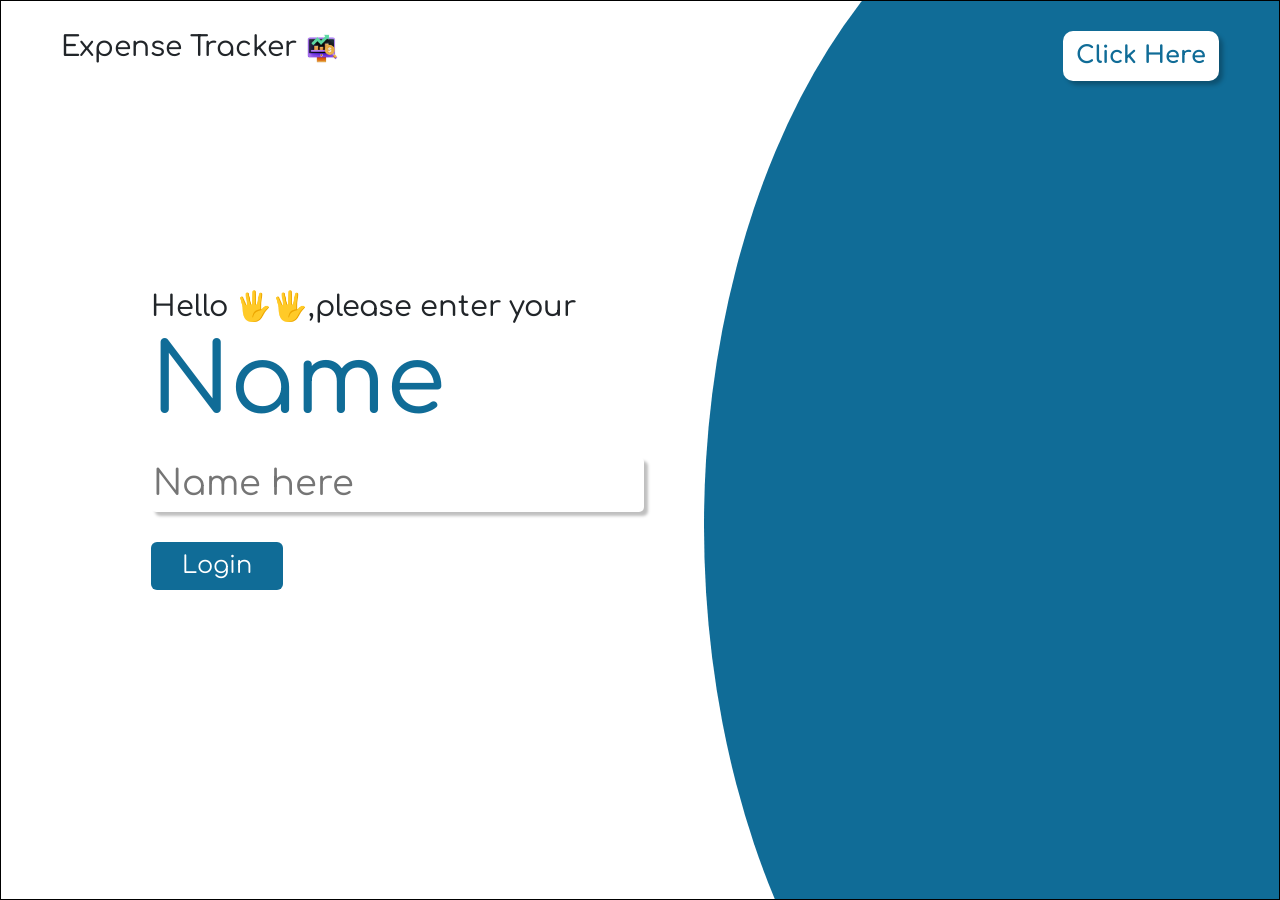
<file: index.html>
<!doctype html>
<html lang="en">
  <head>
    <meta charset="utf-8">
    <meta name="viewport" content="width=device-width, initial-scale=1">
    <title>Expense Tracker</title>
    <link href="https://cdn.jsdelivr.net/npm/bootstrap@5.3.8/dist/css/bootstrap.min.css" rel="stylesheet" integrity="sha384-sRIl4kxILFvY47J16cr9ZwB07vP4J8+LH7qKQnuqkuIAvNWLzeN8tE5YBujZqJLB" crossorigin="anonymous">
 <link rel="preconnect" href="https://fonts.googleapis.com">
<link rel="preconnect" href="https://fonts.gstatic.com" crossorigin>
<link href="https://fonts.googleapis.com/css2?family=Alien+Block&family=Comfortaa:wght@300..700&family=Roboto:ital,wght@0,100..900;1,100..900&display=swap" rel="stylesheet">
    <link rel="stylesheet" href="./index.css">


</head>
  <body>
   <div class="parent">
    <div class="half-circle"></div>
    <div class="header">
        <h3 class="expense">Expense Tracker  <img src="./image.png" width="35px"></h3>
        <button class="click-button btn">Click Here</button>
    </div>
    <div class="main-content">
      <h3 class="hello">Hello 🖐️🖐️,please enter your <br>
        <span class="name" >Name</span></h3>
        <input type="text" placeholder="Name here" class="input" id="input">
        <br>
      <a id="login" href="./expense.html"> <button  class="login-button btn" >Login</button></a>  
    </div>
   </div>
   
    <script src="https://cdn.jsdelivr.net/npm/@popperjs/core@2.11.8/dist/umd/popper.min.js" integrity="sha384-I7E8VVD/ismYTF4hNIPjVp/Zjvgyol6VFvRkX/vR+Vc4jQkC+hVqc2pM8ODewa9r" crossorigin="anonymous"></script>
<script src="https://cdn.jsdelivr.net/npm/bootstrap@5.3.8/dist/js/bootstrap.min.js" integrity="sha384-G/EV+4j2dNv+tEPo3++6LCgdCROaejBqfUeNjuKAiuXbjrxilcCdDz6ZAVfHWe1Y" crossorigin="anonymous"></script>
    <script src="https://cdn.jsdelivr.net/npm/bootstrap@5.3.8/dist/js/bootstrap.bundle.min.js" integrity="sha384-FKyoEForCGlyvwx9Hj09JcYn3nv7wiPVlz7YYwJrWVcXK/BmnVDxM+D2scQbITxI" crossorigin="anonymous"></script>
 <script>
  const inputtext=document.getElementById('input');
  const loginbutton=document.getElementById('login');
 
  loginbutton.addEventListener('click',(e)=>{
     const text=inputtext.value.trim();
if(text==='')
{e.preventDefault();
  alert('enter valid input');
}
  }

);

 </script>
  </body>
</html>
</file>
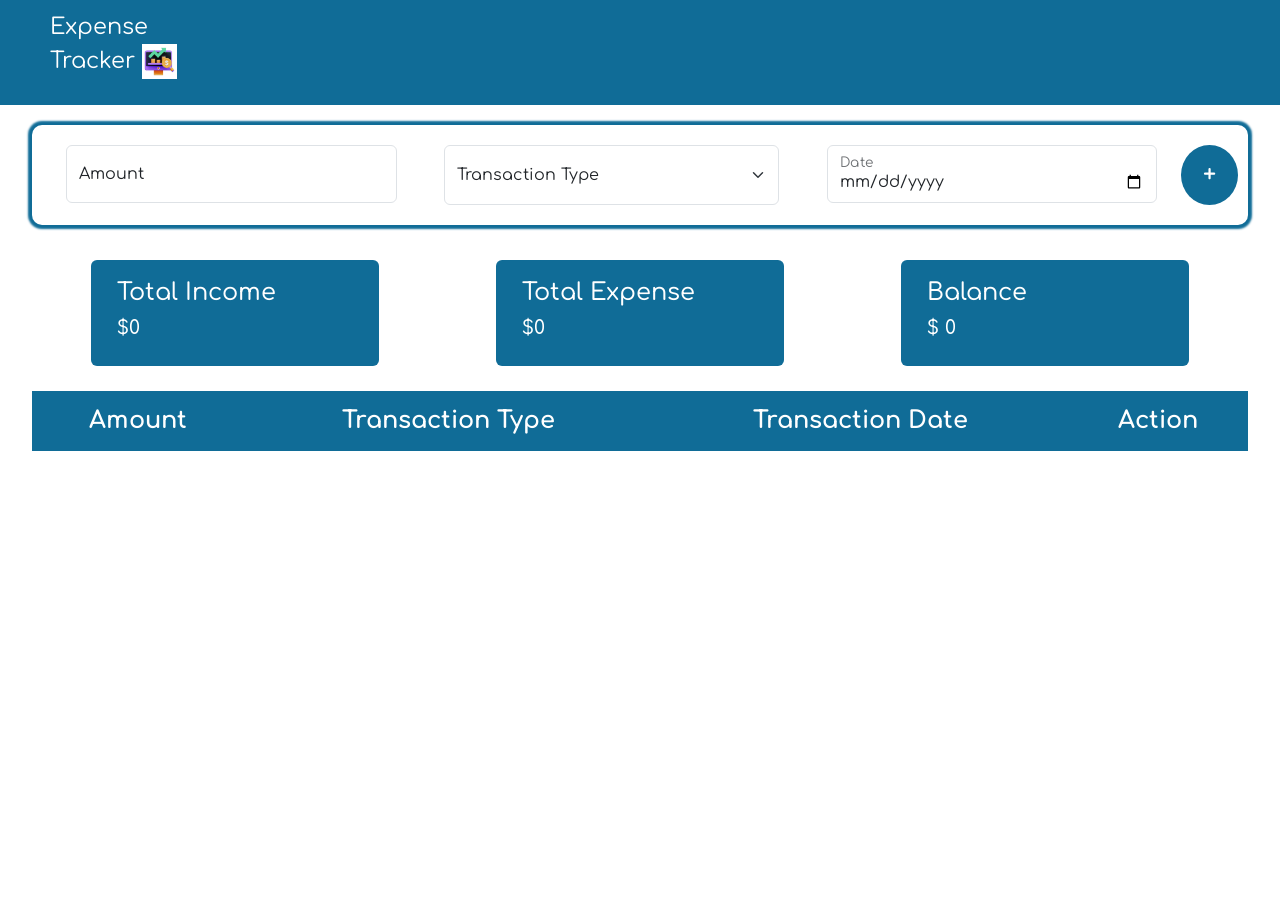
<file: expense.html>
<!doctype html>
<html lang="en">
  <head>
    <meta charset="utf-8">
    <meta name="viewport" content="width=device-width, initial-scale=1">
    <title>Expense Tracker</title>
    <link href="https://cdn.jsdelivr.net/npm/bootstrap@5.3.8/dist/css/bootstrap.min.css" rel="stylesheet" integrity="sha384-sRIl4kxILFvY47J16cr9ZwB07vP4J8+LH7qKQnuqkuIAvNWLzeN8tE5YBujZqJLB" crossorigin="anonymous">
  <link rel="preconnect" href="https://fonts.googleapis.com">
<link rel="preconnect" href="https://fonts.gstatic.com" crossorigin>
<link href="https://fonts.googleapis.com/css2?family=Alien+Block&family=Comfortaa:wght@300..700&family=Roboto:ital,wght@0,100..900;1,100..900&display=swap" rel="stylesheet">
   <link rel="stylesheet" href="./expense.css">
    
</head>
  <body>
    <div class="header">
        <p class="header-content">Expense<br>Tracker <img src="./image.png" alt="" width="35px"></p>
    </div>
    <div class="input-form">
        <div class="form-floating inputs">
  <input type="number" class="form-control" id="amount" placeholder="name@example.com">
  <label for="floatingInput">Amount</label>
</div>
<select class="form-select inputs" id="type" aria-label="Default select example">
  <option selected>Transaction Type</option>
  <option value="income">Income</option>
  <option value="expense">Expense</option>
  
</select>
<div class="form-floating inputs" >
  <input type="date" class="form-control" id="date" placeholder="name@example.com">
  <label for="floatingInput">Date</label>
</div>
<button class="plus" id="plus" type="button">+</button>
    </div>
    <div class="cards">
        <div class="card" style="width: 18rem;">
  <div class="card-body">
    <h5 class="card-title" >Total Income</h5>
<h1 class="amount">$<span id="income">0</span></h1>
  
  </div>
</div>
<div class="card" style="width: 18rem;">
  <div class="card-body">
    <h5 class="card-title" >Total Expense</h5>
   <h1 class="amount">$<span id="expense">0</span></h1>
  
  </div>
</div>
<div class="card" style="width: 18rem;">
 <div class="card-body">
    <h5 class="card-title">Balance</h5>
   <h1  class="amount" >$ <span id="balance">0</span> </h1>
  
  </div>
</div>
    </div>
    <table id="transaction-table">
        <tr id="header-row">
            <th>Amount</th>
            <th>Transaction Type</th>
            <th>Transaction Date</th>
            <th>Action</th>
        </tr>
        
       

    </table>
    
    <script src="https://cdn.jsdelivr.net/npm/bootstrap@5.3.8/dist/js/bootstrap.bundle.min.js" integrity="sha384-FKyoEForCGlyvwx9Hj09JcYn3nv7wiPVlz7YYwJrWVcXK/BmnVDxM+D2scQbITxI" crossorigin="anonymous"></script>
 <script src="https://cdn.jsdelivr.net/npm/@popperjs/core@2.11.8/dist/umd/popper.min.js" integrity="sha384-I7E8VVD/ismYTF4hNIPjVp/Zjvgyol6VFvRkX/vR+Vc4jQkC+hVqc2pM8ODewa9r" crossorigin="anonymous"></script>
<script src="https://cdn.jsdelivr.net/npm/bootstrap@5.3.8/dist/js/bootstrap.min.js" integrity="sha384-G/EV+4j2dNv+tEPo3++6LCgdCROaejBqfUeNjuKAiuXbjrxilcCdDz6ZAVfHWe1Y" crossorigin="anonymous"></script>
<script src="./expense.js"></script>
</body>
</html>
</file>
<file: index.css>
body{
     font-family: "Comfortaa", sans-serif;
}
.parent{
    position:relative;
    border: 1px black solid;
    height: 100vh;
    overflow: hidden;
    display: flex;
   align-items: center;

    
    

}
.half-circle{
    
    height: 150vh;
    width: 850px;
    background-color: rgb(16, 108, 151);
    border-radius: 50%;
    position: absolute;
    right: -275px;
    top: -150px;
    z-index: 1;
}
.header{
    display: flex;
    justify-content: space-between;
    width: 100%;
        position: absolute;
           z-index: 2;
           top: 30px;
           padding: 0 60px;

}
.click-button{
    
    right: 30px;
    background-color: white;
    color: rgb(16, 108, 151);
    font-weight: bolder;
    box-shadow: 4px 4px 4px rgba(0,0,0,0.25) ;
    font-size: 1.5rem;
    border-radius: 10px;
    
}
.hello{
    font-size: 1.8rem;
}
.name{
    color:rgb(16, 108, 151) ;
    font-size: 6rem;
    margin-bottom: 30px;
    margin-top: 20px;
}
.input{
    border: 0;
    box-shadow: 4px 4px 3px rgba(0,0,0,0.25);
    font-size: 2.2rem;
    border-radius: 5px;
    margin: 10px 0px;
    

}
.login-button{
    background-color:rgb(16, 108, 151) ;
    color: white;
    padding: 5px 30px ;
    font-size: 1.5rem;
     margin: 20px 0px;
}
.main-content{
 margin-left: 150px;
}
</file>
<file: expense.css>
body{
    font-family: "Comfortaa", sans-serif;
}
.header{
    background-color: rgb(16, 108, 151);
    color: white;
    padding: 10px 50px;
  
    font-size: 1.4rem;
}
.input-form{
    
    display: flex;
    justify-content: space-around;
    padding: 20px 10px;
    width: 95%;
    margin: auto;
    margin-top: 20px;
    box-shadow: 0 0px 2px 4px rgb(16, 108, 151);
    border-radius: 10px;
}
.plus{
    width: 60px;
    height: 60px;
     font-size: 1.5rem;
     font-weight: 600;
    padding: 10px;
    background-color:  rgb(16, 108, 151);
    color: white;
    border-radius: 50%;
    border: 0;
    

}
.inputs{
    width: 30%;
    margin: 0% 2%;
}
.cards{
    margin: auto;
    margin-top: 30px;
    width: 95%;
  
    display: flex;
    justify-content: space-around;
}
.card{
    background-color:rgb(16, 108, 151) ;
    margin: 5px 0px;
    border: 0;
    width: 600px;
   padding: 3px 10px;
    color: white;
}
.card-title{
    font-size: 1.5rem;
}
.amount{
    font-size:1.2rem ;
}
#header-row{
    background-color: rgb(16, 108, 151) ;
  

}
#header-row th{
    padding: 20px 15px;
    color: white;
    font-size: 1.5rem;

}
#transaction-table 
{
    width: 95%;
    margin: auto;
    margin-top: 20px;

}
#transaction-table td,
#transaction-table th{
    text-align: center;
    padding: 12px;
}
</file>
